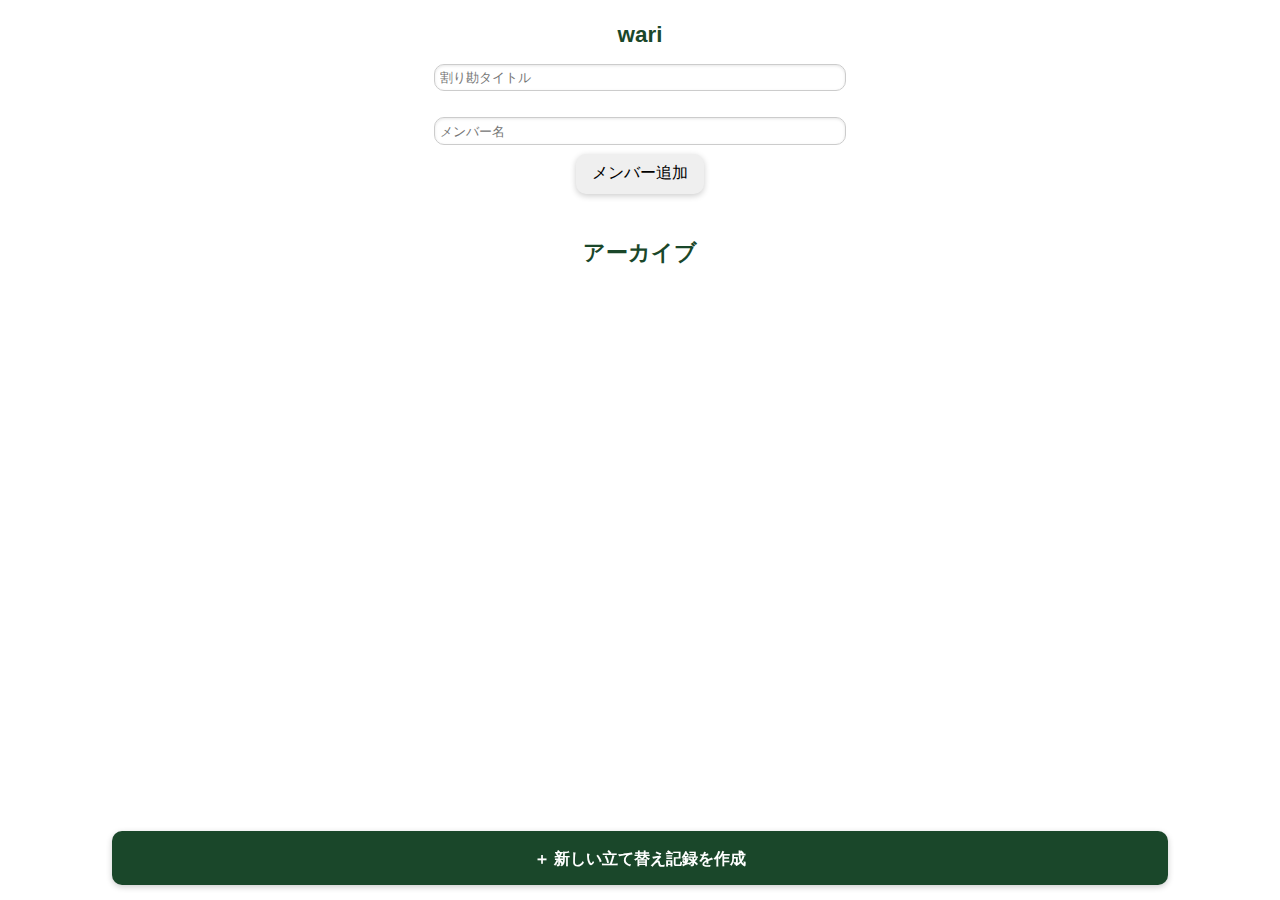
<file: index.html>
<!DOCTYPE html>
<html lang="ja">
<head>
  <meta charset="UTF-8">
  <meta name="viewport" content="width=device-width, initial-scale=1.0">
  <title>wariwari</title>
  <link rel="stylesheet" href="css/style.css">
</head>
<body>
  <h1>wari</h1>
  <input type="text" id="title" placeholder="割り勘タイトル"><br>
  <input type="text" id="memberName" placeholder="メンバー名">
  <button onclick="addMember()">メンバー追加</button>
  <ul id="memberList"></ul>

  <div id="archiveSection">
    <h2>アーカイブ</h2>
    <div id="splitArchive"></div>
  </div>

  <div class="footer-button green" onclick="createSplit()">＋ 新しい立て替え記録を作成</div>
  <script src="js/all.js"></script>
</body>
</html>
</file>
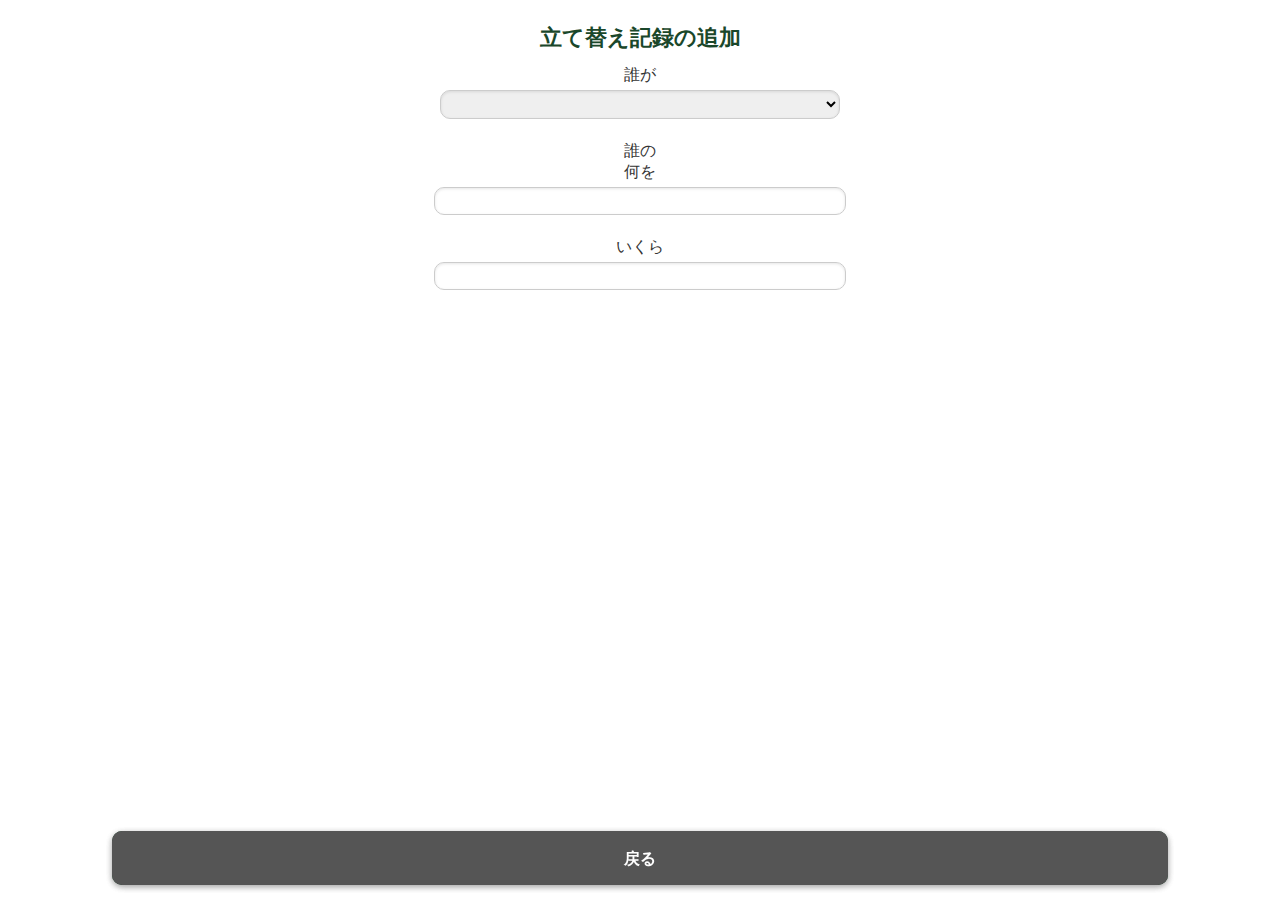
<file: setting.html>
<!DOCTYPE html>
<html lang="ja">
<head>
  <meta charset="UTF-8">
  <meta name="viewport" content="width=device-width, initial-scale=1.0">
  <title>割り勘 - 立て替え記録追加</title>
  <link rel="stylesheet" href="css/style.css">
</head>
<body>
  <h1>立て替え記録の追加</h1>
  <label>誰が</label>
  <select id="payerSelect"></select><br>
  <label>誰の</label>
  <div id="payeeCheckboxes"></div>
  <label>何を</label>
  <input type="text" id="what"><br>
  <label>いくら</label>
  <input type="number" id="amount"><br>

  <div class="footer-button green" onclick="savePayment()">追加</div>
  <div class="footer-button gray" onclick="goBackToSummary()">戻る</div>
  <script src="js/all.js"></script>
</body>
</html>
</file>
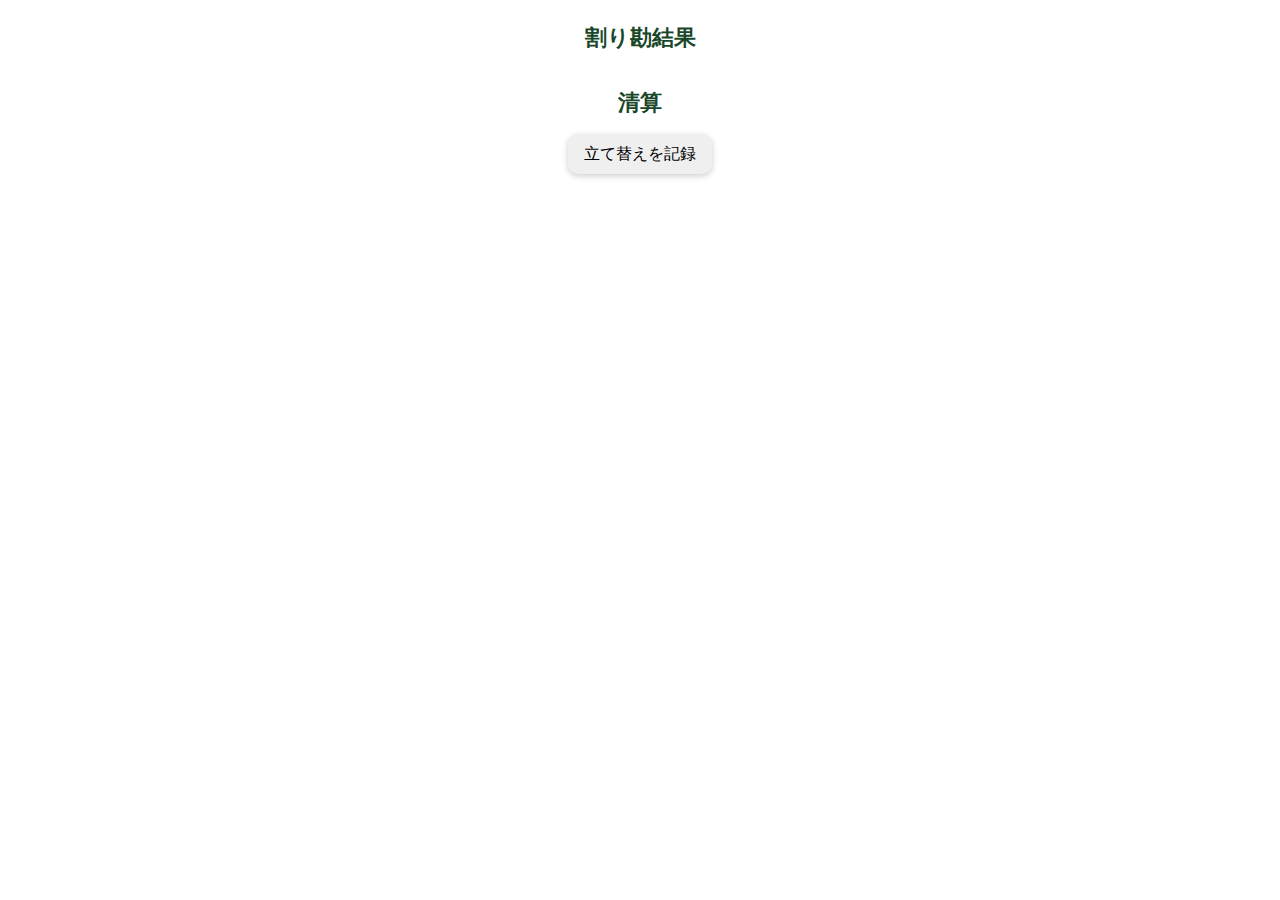
<file: summary.html>
<!DOCTYPE html>
<html lang="ja">
<head>
  <meta charset="UTF-8">
  <title>割り勘結果</title>
  <link rel="stylesheet" href="css/style.css">
</head>
<body>
  <h1>割り勘結果</h1>
  <div id="paymentRecords"></div>
  <h2>清算</h2>
  <div id="settlement"></div>
  <button onclick="location.href='setting.html'">立て替えを記録</button>
  <script src="js/all.js"></script>
</body>
</html>
</file>
<file: css/style.css>
/* ===== 共通スタイル ===== */
body {
  margin: 0;
  padding: env(safe-area-inset);
  font-family: 'Helvetica Neue', sans-serif;
  background-color: #ffffff;
  color: #333;
  overflow: scroll;
  display: flex;
  flex-direction: column;
  align-items: center;
  height: 100vh;
  box-sizing: border-box;
  padding-bottom: 50px;
}

h1, h2 {
  margin: 1em 0 0.5em;
  color: #1a472a;
  font-size: 1.4em;
}

button, .footer-button {
  border: none;
  border-radius: 10px;
  font-size: 1rem;
  text-align: center;
  padding: 0.6em 1em;
  margin: 0.3em 0;
  box-shadow: 0 2px 6px rgba(0,0,0,0.2);
  cursor: pointer;
  transition: background-color 0.2s;
}

.footer-button {
  position: fixed;
  bottom: 10px;
  width: 80vw;
  height: 35px;
  line-height: 35px;
  font-weight: bold;
  text-align: center;
}

.footer-button.green {
  background-color: #1a472a;
  color: white;
}

.footer-button.green:hover {
  background-color: #145c3a;
}

.footer-button.gray {
  background-color: #555;
  color: white;
}

input, select {
  margin: 0.3em;
  padding: 0.4em;
  border-radius: 10px;
  border: 1px solid #ccc;
  width: 80%;
  max-width: 400px;
  box-shadow: inset 0 1px 3px rgba(0,0,0,0.1);
}

ul {
  list-style: none;
  padding: 0;
  margin: 0.5em 0;
  width: 90%;
}

li {
  background-color: #f4f4f4;
  margin: 0.3em 0;
  padding: 0.5em;
  border-radius: 10px;
  max-width: 500px;
  box-shadow: 0 1px 4px rgba(0,0,0,0.1);
}

#splitArchive {
  display: flex;
  overflow-x: auto;
  gap: 10px;
  margin: 1em 0;
  padding: 0 1em;
  max-width: 100vw;
}

.carousel-item {
  background-color: #e8f5e9;
  border: 2px solid #1a472a;
  padding: 0.5em 1em;
  border-radius: 14px;
  min-width: 150px;
  text-align: center;
  position: relative;
  box-shadow: 0 2px 6px rgba(0,0,0,0.15);
}

.carousel-item button {
  position: absolute;
  top: 4px;
  right: 6px;
  background-color: transparent;
  color: #1a472a;
  border: none;
  font-weight: bold;
  font-size: 1.2em;
  padding: 0;
  cursor: pointer;
}
.project-title {
  font-size: 1.4em;
  font-weight: bold;
  margin-bottom: 0.5em;
  color: #1b4d3e;
  text-align: center;
}

.member-chips {
  display: flex;
  flex-wrap: wrap;
  gap: 0.5em;
  margin-bottom: 1em;
}

.chip {
  background-color: #e6f2ed;
  color: #1b4d3e;
  padding: 0.4em 0.8em;
  border-radius: 3px;
  font-size: 0.9em;
  box-shadow: 1px 1px 3px rgba(0,0,0,0.1);
}

.payment-record, .settlement-item {
  margin: 0.5em 0;
  padding: 0.6em;
  background: #fff;
  border-radius: 0.5em;
  box-shadow: 0 1px 3px rgba(0,0,0,0.1);
}

.what {
  font-weight: bold;
}
.amount {
  color: #1b4d3e;
}

@media screen and (max-width: 600px) {
  h1, h2 {
    font-size: 1.2em;
  }
  button, .footer-button {
    font-size: 0.9rem;
    padding: 0.4em 0.8em;
    float: right;
  }
  label {
    margin-bottom: 10px;
    font-weight: 600;
  }
  #payeeCheckboxes label {
    margin-bottom: 0;
    font-weight: 500;
  }
  input, select {
    font-size: 0.9rem;
    height: 40px;
    border-radius: 5px;
  }
  #memberList li {
    display: flex;
    align-items: center;
    justify-content: space-between;
  }
  .footer-button.green {
    bottom: 65px;
  }
  #payeeCheckboxes {
  display: flex;
  flex-direction: column;
  align-items: center;
  gap: 0.5em;
  margin-bottom: 20px;
  }

  #payeeCheckboxes input[type="checkbox"] {
    display: none; /* 見た目をカスタムする場合は非表示でもOK */
  }

  #payeeCheckboxes label {
    display: flex;
    align-items: center;
    width: 70vw;
    height: 40px;
    padding: 0 1em;
    border: 1px solid #ccc;
    border-radius: 8px;
    background-color: #f9f9f9;
    box-shadow: 1px 1px 3px rgba(0,0,0,0.1);
    font-size: 16px;
    cursor: pointer;
  }

  /* チェック状態に応じてスタイル変更（任意） */
  #payeeCheckboxes input[type="checkbox"]:checked + label {
    background-color: #000;
    color: #fff;
    border: none;
    font-weight: bold;
  }
}
</file>
